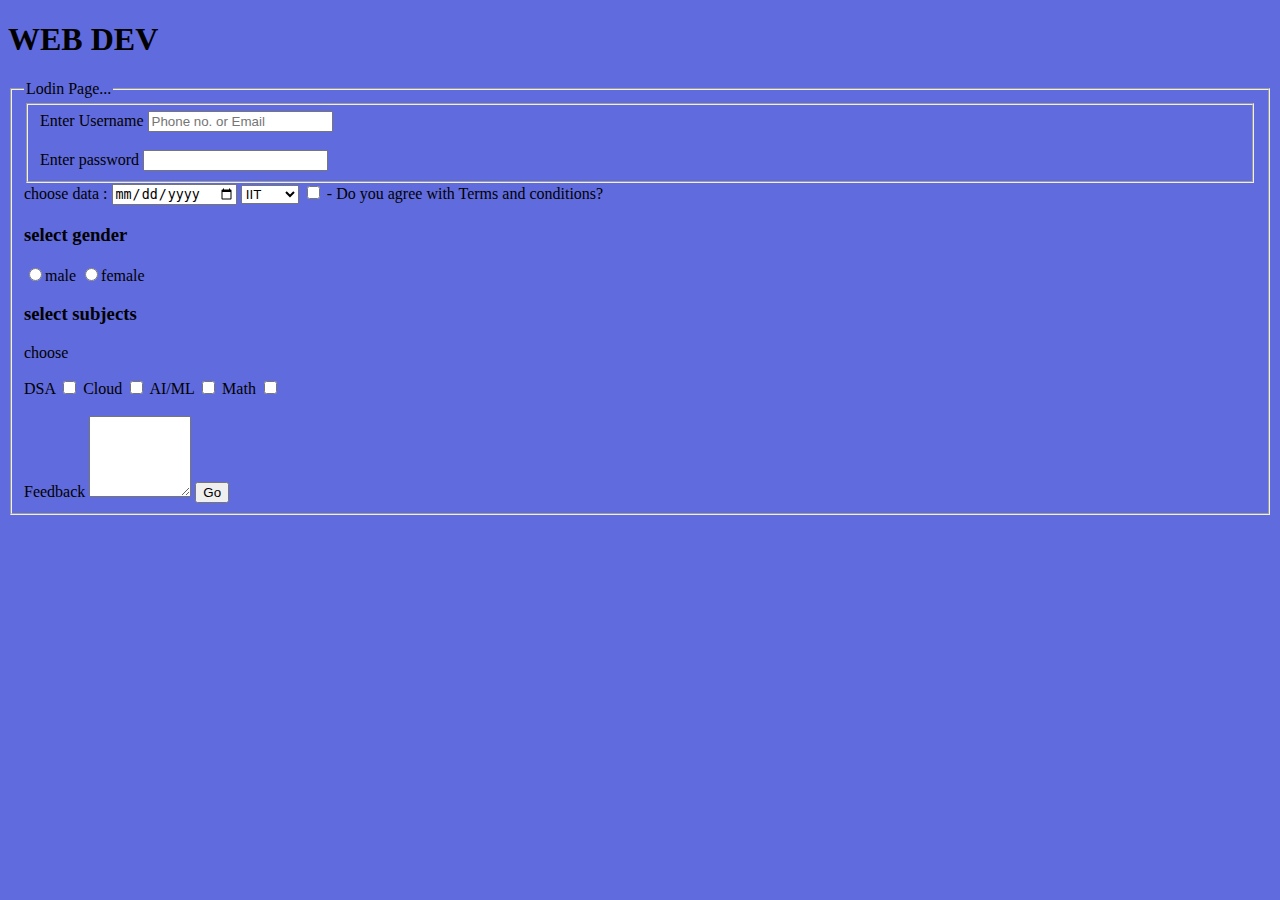
<file: login_page/index.html>
<!DOCTYPE html>
<html lang="fr">
<head>
    <meta charset="UTF-8">
    <meta name="viewport" content="width=device-width, initial-scale=1.0">
    <title>Form web</title>
    <link rel="stylesheet" href="style.css">
    <style>
        h1{
            color: black !important;
        }
    </style>
</head>
<body >
    <header>
    <h1 style="color: aqua;">WEB DEV</h1>
    </header>
<form >
    <fieldset>
        <legend>Lodin Page...</legend>
        <fieldset>
            <label for="Email">Enter Username </label>
            <input title="email" type="text" id="Email" placeholder="Phone no. or Email" required> <br/><br/>
            <label for="password">Enter password</label>
            <input type="password" id="password" required> 
        </fieldset>
        
        <label for="datep">choose data :</label>
        <input type="date" name="noname" id="datep" required>
        <select name="select" value="select"  id="">
            <option value="A" placeholder="choose" >IIT</option>
            <option value="B">NEET</option>
        </select>      
    <label><input name="tos" type="checkbox" required  /> - Do you agree with Terms and conditions?</label>
    <br>
    <h3>select gender</h3>
    <label for="male">
        <input type="radio" name="gender" id="male">male
    </label>
    <label for="female">
        <input type="radio" name="gender" id="female">female
    </label>
    <br>
    <h3>select subjects</h3>
    <p>choose</p>
    <label for="1">DSA
        <input type="checkbox" name="1" id="1">
    </label>
    <label for="2">Cloud
        <input type="checkbox" name="2" id="2">
    </label>
    <label for="3">AI/ML
        <input type="checkbox" name="4" id="3">
    </label>
    <label for="4">Math
        <input type="checkbox" name="4" id="4">
    </label>

    <br>
    <br>
    <label for="comment"placeholder="comment here!">Feedback</label>
    <textarea name="comments" id="comment" cols="10" rows="5" ></textarea>
        <input type="submit" value="Go" />
    </fieldset>  
</form>
</body>
</html>
</file>
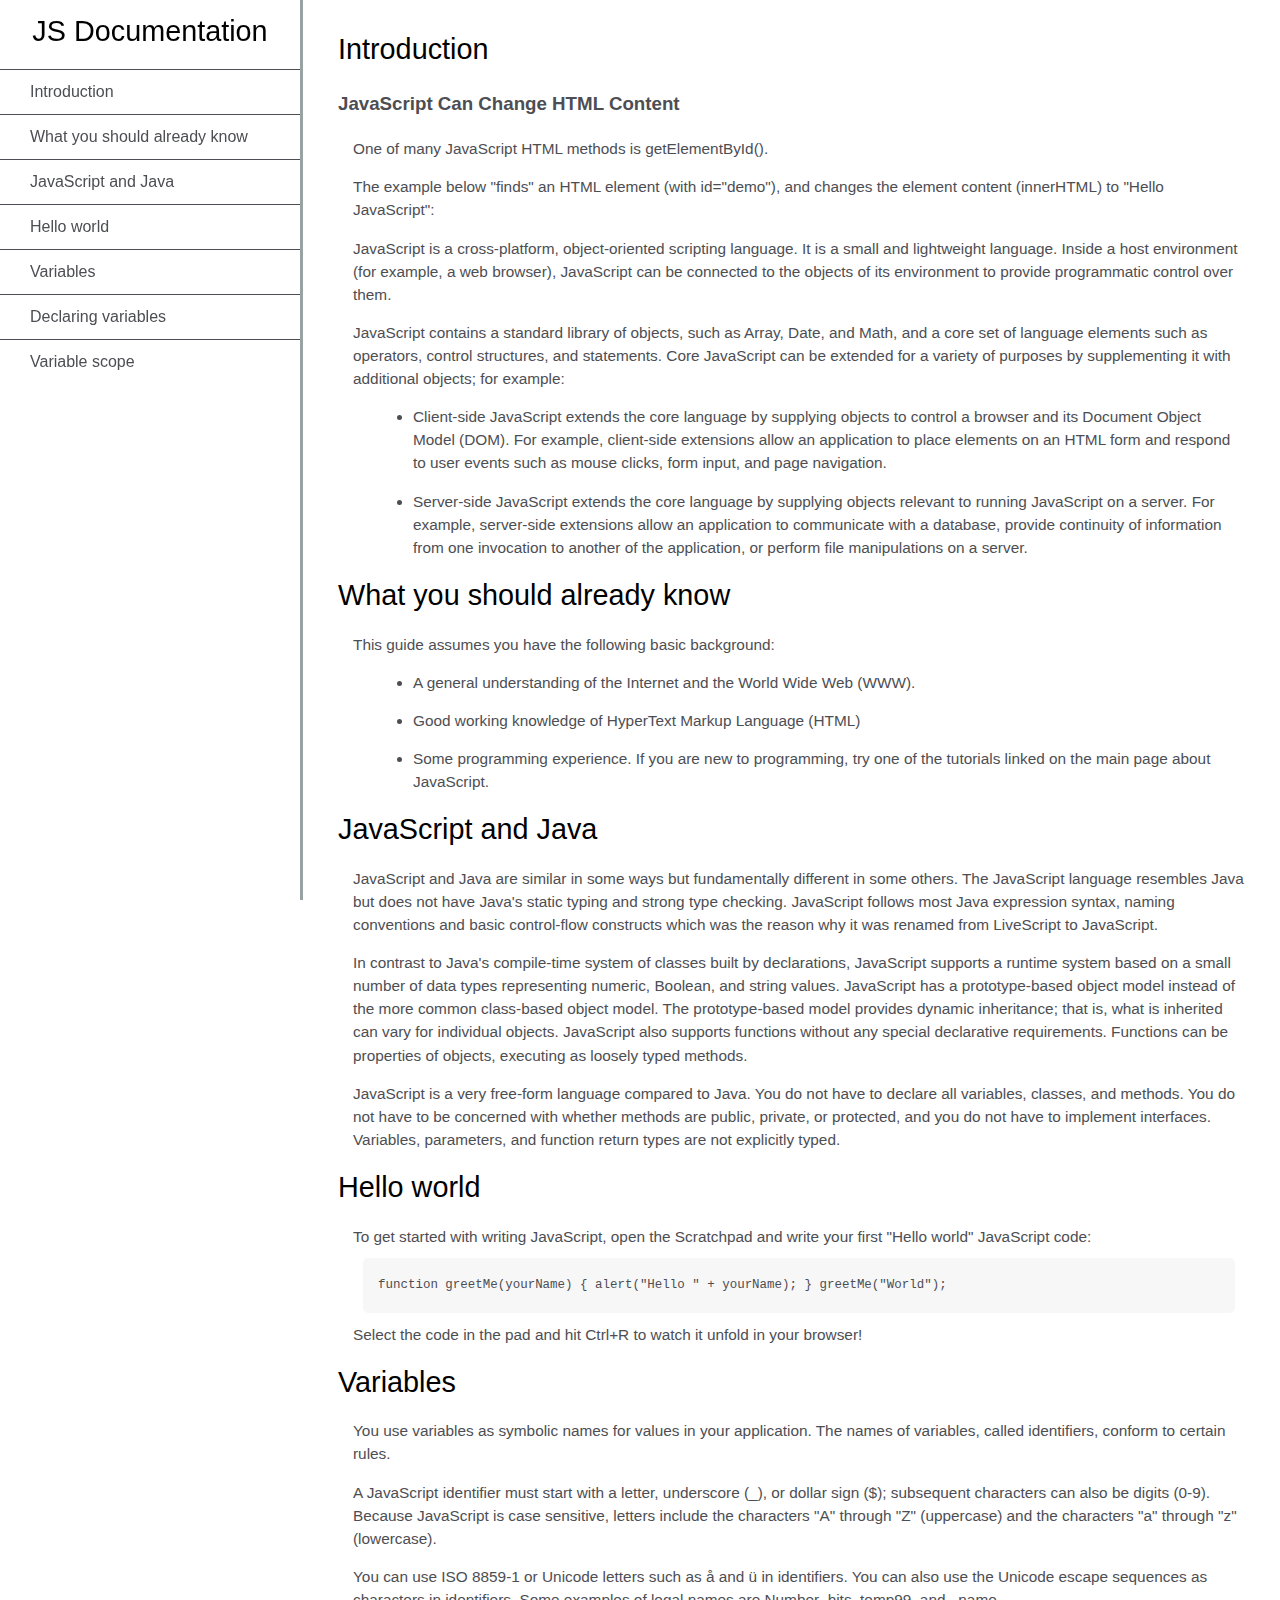
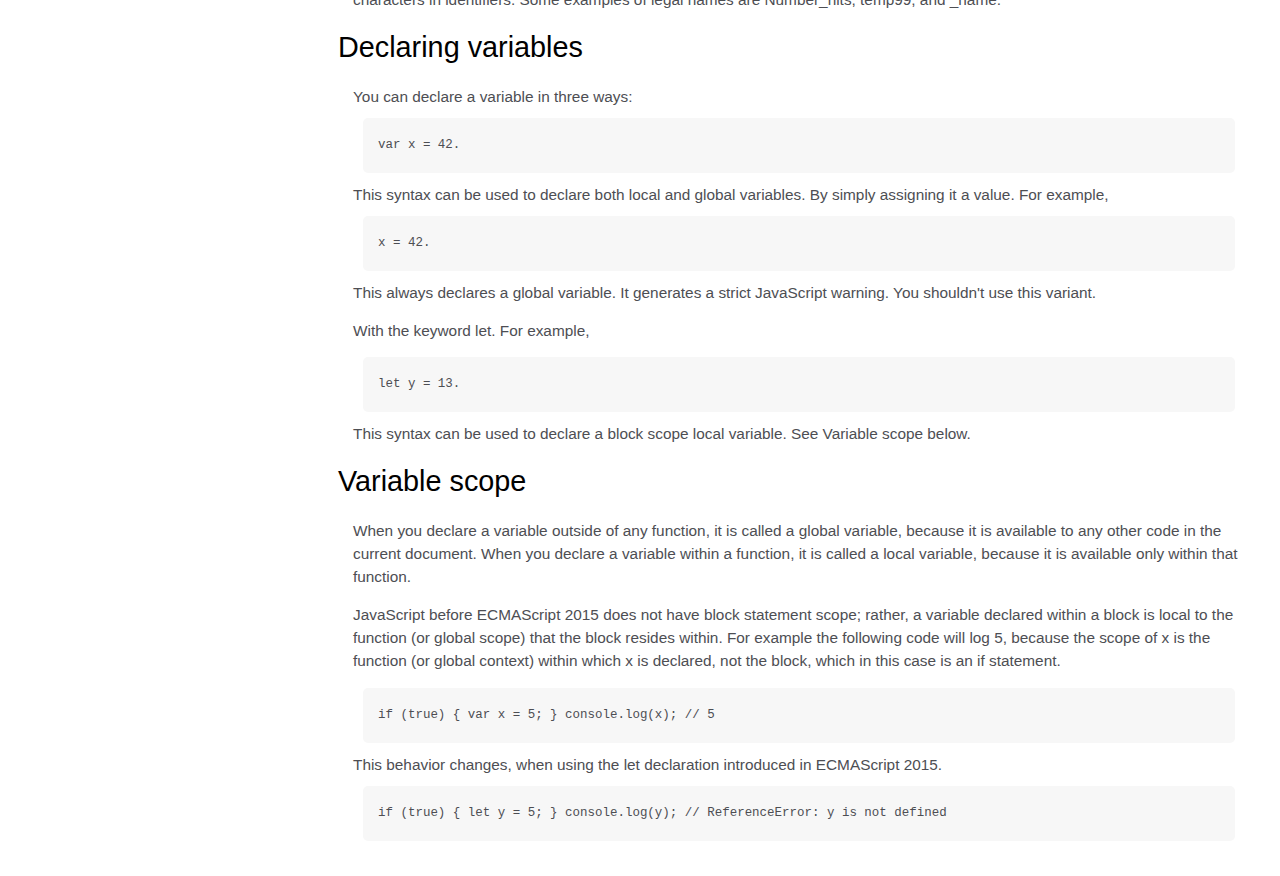
<file: Technical Documentation Page/index.html>
<!DOCTYPE html>
<html lang="en">
<head>
    <meta charset="UTF-8">
    <meta name="viewport" content="width=device-width, initial-scale=1.0">
    <link rel="stylesheet" href="styles.css">
    <title>JavaScript Tutorial</title>
    <!-- here i am adding favicon which is title logo -->
    <link rel="icon" type="image/png" sizes="16x16" href="JavaScript.png">
</head>
<body>
    <nav id="navbar">
        <header>JS Documentation</header>
        <ul>
            <li>
                <a class="nav-link" href="#Introduction">Introduction</a>
            </li>
            <li>
                <a class="nav-link" href="#What_you_should_already_know">What you should already know</a>
            </li>
            <li>
                <a class="nav-link" href="#JavaScript_and_Java">JavaScript and Java</a>
            </li>
            <li>
                <a class="nav-link" href="#Hello_world">Hello world</a>
            </li>
            <li>
                <a class="nav-link" href="#Variables">Variables</a>
            </li>
            <li>
                <a class="nav-link" href="#Declaring_variables">Declaring variables</a>
            </li>
            <li>
                <a class="nav-link" href="#Variable_scope">Variable scope</a>
            </li>
        </ul>
    </nav>




    <main id="main-doc">
        <section class="main-section" id="Introduction">
            <header>Introduction</header>
            <h3>JavaScript Can Change HTML Content</h3>
            <article>
                <p>One of many JavaScript HTML methods is getElementById().</p>
                <p>The example below "finds" an HTML element (with id="demo"), and changes the element content (innerHTML) to "Hello JavaScript":</p>
                <p>JavaScript is a cross-platform, object-oriented scripting language. It is a small and lightweight language. Inside a host environment (for example, a web browser), JavaScript can be connected to the objects of its environment to provide programmatic control over them.</p>
                <p>JavaScript contains a standard library of objects, such as Array, Date, and Math, and a core set of language elements such as operators, control structures, and statements. Core JavaScript can be extended for a variety of purposes by supplementing it with additional objects; for example:</p>
                <ul>
                    <li>Client-side JavaScript extends the core language by supplying objects to control a browser and its Document Object Model (DOM). For example, client-side extensions allow an application to place elements on an HTML form and respond to user events such as mouse clicks, form input, and page navigation.</li>
                    <li>Server-side JavaScript extends the core language by supplying objects relevant to running JavaScript on a server. For example, server-side extensions allow an application to communicate with a database, provide continuity of information from one invocation to another of the application, or perform file manipulations on a server.</li>
                </ul>
            </article>
            

        </section>
        <section class="main-section" id="What_you_should_already_know">
            <header>What you should already know</header>
                <article>
                    <p>This guide assumes you have the following basic background:</p>
                    <ul>
                        <li>A general understanding of the Internet and the World Wide Web (WWW).</li>
                        <li>Good working knowledge of HyperText Markup Language (HTML)</li>
                        <li>Some programming experience. If you are new to programming, try one of the tutorials linked on the main page about JavaScript.</li>
                    </ul>
                </article>
        </section>
        <section class="main-section" id="JavaScript_and_Java">
            <header>JavaScript and Java</header>
            <article>
                <p>JavaScript and Java are similar in some ways but fundamentally different in some others. The JavaScript language resembles Java but does not have Java's static typing and strong type checking. JavaScript follows most Java expression syntax, naming conventions and basic control-flow constructs which was the reason why it was renamed from LiveScript to JavaScript.</p>
                <p>In contrast to Java's compile-time system of classes built by declarations, JavaScript supports a runtime system based on a small number of data types representing numeric, Boolean, and string values. JavaScript has a prototype-based object model instead of the more common class-based object model. The prototype-based model provides dynamic inheritance; that is, what is inherited can vary for individual objects. JavaScript also supports functions without any special declarative requirements. Functions can be properties of objects, executing as loosely typed methods.</p>
                <p>JavaScript is a very free-form language compared to Java. You do not have to declare all variables, classes, and methods. You do not have to be concerned with whether methods are public, private, or protected, and you do not have to implement interfaces. Variables, parameters, and function return types are not explicitly typed.</p>
            </article>
        </section>
        <section class="main-section" id="Hello_world">
            <header>Hello world</header>
            <article>
                To get started with writing JavaScript, open the Scratchpad and write your first "Hello world" JavaScript code:
                <code>function greetMe(yourName) { alert("Hello " + yourName); } greetMe("World");</code>
                Select the code in the pad and hit Ctrl+R to watch it unfold in your browser!
            </article>
        </section>
        <section class="main-section" id="Variables">
            <header>Variables</header>
                <article>
                    <p>You use variables as symbolic names for values in your application. The names of variables, called identifiers, conform to certain rules.</p>
                    <p>A JavaScript identifier must start with a letter, underscore (_), or dollar sign ($); subsequent characters can also be digits (0-9). Because JavaScript is case sensitive, letters include the characters "A" through "Z" (uppercase) and the characters "a" through "z" (lowercase).</p>
                    <p>You can use ISO 8859-1 or Unicode letters such as å and ü in identifiers. You can also use the Unicode escape sequences as characters in identifiers. Some examples of legal names are Number_hits, temp99, and _name.</p>
                </article>
        </section>
        <section class="main-section" id="Declaring_variables">
            <header>Declaring variables</header>
            <article>
                You can declare a variable in three ways:
                <code>var x = 42.</code>
                This syntax can be used to declare both local and global variables.
                By simply assigning it a value. For example,
                <code>x = 42.</code>
                This always declares a global variable. It generates a strict JavaScript warning. You shouldn't use this variant.
                <p>With the keyword let. For example,</p>
                <code>let y = 13.</code>
                This syntax can be used to declare a block scope local variable. See Variable scope below.
            </article>
        </section>
        <section class="main-section" id="Variable_scope">
            <header>Variable scope</header>
            <article>
                <p>When you declare a variable outside of any function, it is called a global variable, because it is available to any other code in the current document. When you declare a variable within a function, it is called a local variable, because it is available only within that function.</p>
                <p>JavaScript before ECMAScript 2015 does not have block statement scope; rather, a variable declared within a block is local to the function (or global scope) that the block resides within. For example the following code will log 5, because the scope of x is the function (or global context) within which x is declared, not the block, which in this case is an if statement.</p>
                <code>if (true) { var x = 5; } console.log(x); // 5</code>
                This behavior changes, when using the let declaration introduced in ECMAScript 2015.
                <code>if (true) { let y = 5; } console.log(y); // ReferenceError: y is not defined</code>
            </article>
        </section>
    </main>
</body>
</html>
</file>
<file: login_page/style.css>
body{
    background-color:rgba(11, 27, 204, 0.652);
}
</file>
<file: Technical Documentation Page/styles.css>
html,
body {
  min-width: 290px;
  color: #4d4e53;
  background-color: #ffffff;
  font-family: 'Open Sans', Arial, sans-serif;
  line-height: 1.5;
}

#navbar {
  position: fixed;
  min-width: 290px;
  top: 0px;
  left: 0px;
  width: 300px;
  height: 100%;
  border-right: solid;
  border-color: rgba(0, 22, 22, 0.4);
}

header {
  color: black;
  margin: 10px;
  text-align: center;
  font-size: 1.8em;
  font-weight: thin;
}

#main-doc header {
  text-align: left;
  margin: 0px;
}

#navbar ul {
  height: 88%;
  padding: 0;
  overflow-y: auto;
  overflow-x: hidden;
}

#navbar li {
  color: #4d4e53;
  border-top: 1px solid;
  list-style: none;
  position: relative;
  width: 100%;
}

#navbar a {
  display: block;
  padding: 10px 30px;
  color: #4d4e53;
  text-decoration: none;
  cursor: pointer;
}

#main-doc {
  position: absolute;
  margin-left: 310px;
  padding: 20px;
  margin-bottom: 110px;
}

section article {
  color: #4d4e53;
  margin: 15px;
  font-size: 0.96em;
}

section li {
  margin: 15px 0px 0px 20px;
}

code {
  display: block;
  text-align: left;
  white-space: pre-line;
  position: relative;
  word-break: normal;
  word-wrap: normal;
  line-height: 2;
  background-color: #f7f7f7;
  padding: 15px;
  margin: 10px;
  border-radius: 5px;
}

@media only screen and (max-width: 815px) {
  /* For mobile phones: */
  #navbar ul {
    border: 1px solid;
    height: 207px;
  }

  #navbar {
    background-color: white;
    position: absolute;
    top: 0;
    padding: 0;
    margin: 0;
    width: 100%;
    max-height: 275px;
    border: none;
    z-index: 1;
    border-bottom: 2px solid;
  }

  #main-doc {
    position: relative;
    margin-left: 0px;
    margin-top: 270px;
  }
}

@media only screen and (max-width: 400px) {
  #main-doc {
    margin-left: -10px;
  }

  code {
    margin-left: -20px;
    width: 100%;
    padding: 15px;
    padding-left: 10px;
    padding-right: 45px;
    min-width: 233px;
  }
}
</file>
